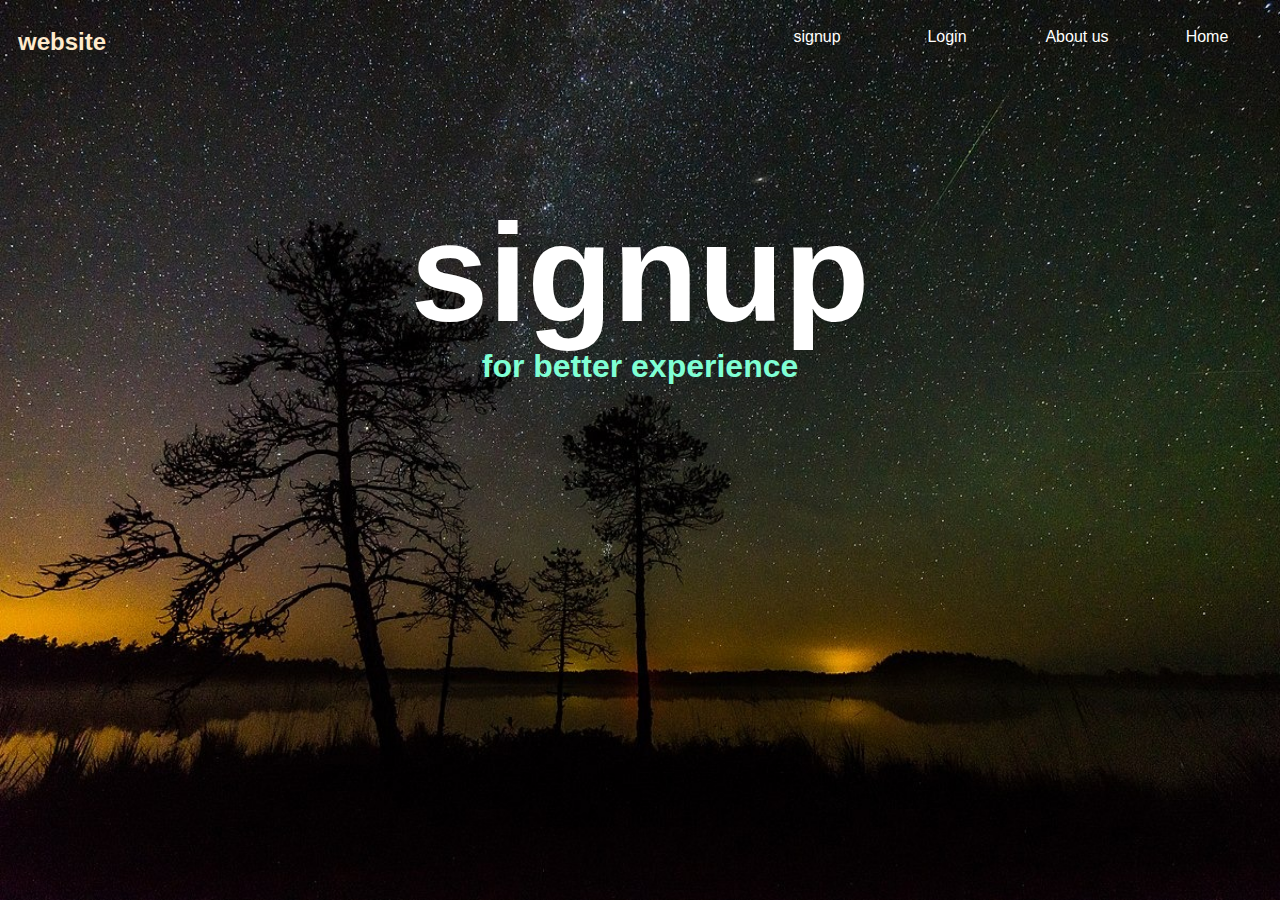
<file: index.html>
<html>
    <head>
        <title>website</title>
        <link rel="stylesheet" href="main.css">
    </head>
    <body>
<div  class="logo">
   <h2> website </h2> 
</div>
<nav>
    <ul>
        <li><a href="#">Home</a></li>
        <li><a href="#">About us</a></li>
        <li><a href="login.html">Login</a></li>
        <li><a href="signup.html">signup</a></li>
    </ul>
</nav>
<div class="information">
    <p>
        <h1>signup</h1>
    </p>
    </div>
    <div class="information2">
        <h1> for better experience</h1>

        </div>
        </body>
</html>
</file>
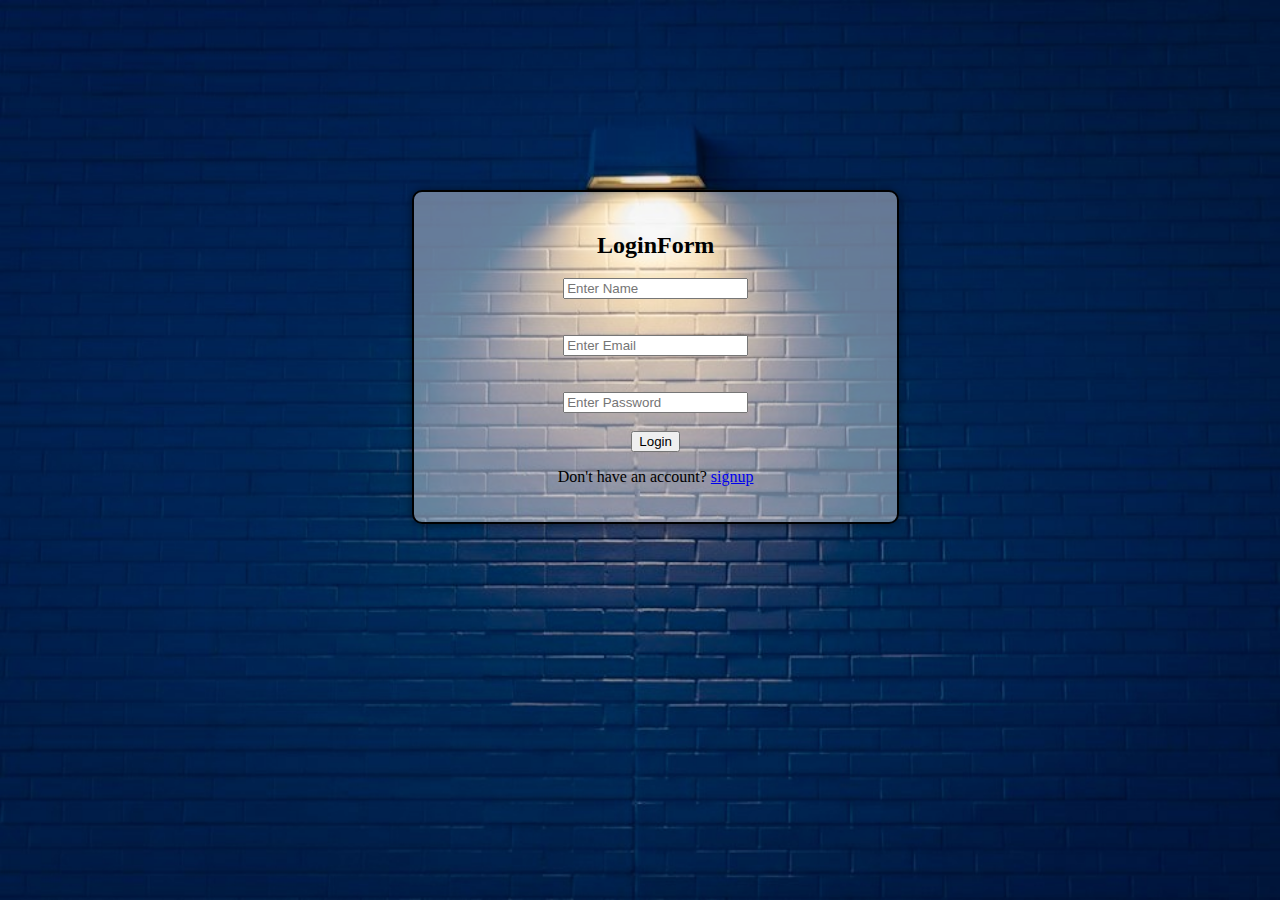
<file: login.html>
<!DOCTYPE html>
<html>
<head>
    <title>Login Form</title>
   
    <style>
form {
  border: 2px solid black;
  /* height: 40%; */
  width: 35%;
  margin-top: 15%;
  margin-left: 32%;
  background-color: lightblue;
  text-align: center;
  height: 50;
}
body{
    background-image: url(background2.jpg);
    background-repeat: no-repeat;
    background-attachment: fixed;
    background-size: 100% 100%;
}
button:hover{
       color:rgb(152, 3, 238);
}

form {
      background-color: rgba(255, 255, 255, 0.4); /* Adjust the last value for transparency (0 to 1) */
      padding: 20px;
      border-radius: 10px;
      box-shadow: 0 0 10px rgba(0, 0, 0, 0.5); /* Optional: Add a box shadow for depth */
    }
    </style>
</head>
<body>

  <form>

  

    <h2>LoginForm</h2>
 <div class="container">
    
    <input type="text" placeholder="Enter Name" name="name" required>
  <br><br><br>
    
    <input type="text" placeholder="Enter Email" name="email" required>
<br><br><br>
    
    <input type="password" placeholder="Enter Password" name="psw" required>
<br><br>
   
 </div>
 <button type="submit" class="registerbtn">Login</button>
<p>Don't have an account? <a href="signup.html">signup</a></p>
</form>
</div>

</body>
</html>
</file>
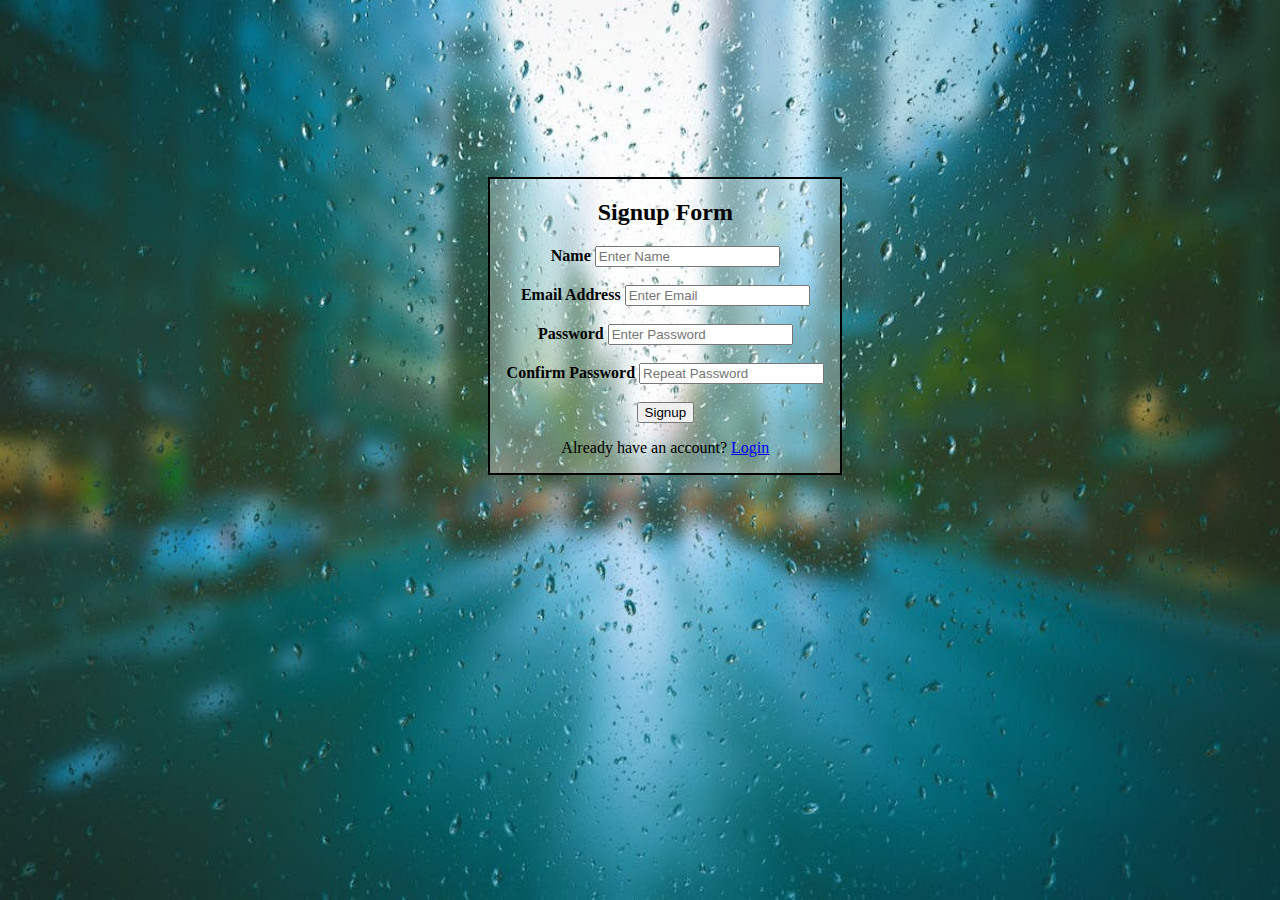
<file: signup.html>
<!DOCTYPE html>
<html>
<head>
    <title>Signup Form</title>
    <style>
form {
  border: 2px solid black;
  height: ;
  width: 350px;
  margin-top: 14%;
  background-color: rgb(255, 255, 255,0.3);
  margin-left: 38%;
  
  text-align: center;
}
body{
    background-image: url(pexels-photo-531880.jpg);
    background-repeat: no-repeat;
    background-attachment: fixed;
    background-size: 100% 100%;
}
button:hover{
       color:27, 204, 163;
}
    </style>
</head>
<body>



    
<form action="/submit_signup" method="post" >
    <h2>Signup Form</h2>
 <div class="container">
    <label for="name"><b>Name</b></label>
    <input type="text" placeholder="Enter Name" name="name" required>
  <br><br>
    <label for="email"><b>Email Address</b></label>
    <input type="text" placeholder="Enter Email" name="email" required>
<br><br>
    <label for="psw"><b>Password</b></label>
    <input type="password" placeholder="Enter Password" name="psw" required>
<br><br>
    <label for="psw-repeat"><b>Confirm Password</b></label>
    <input type="password" placeholder="Repeat Password" name="psw-repeat" required>
<br><br>
 </div>
 <button type="submit" class="registerbtn">Signup</button>
<p>Already have an account? <a href="login.html">Login</a></p>
</form>

</body>
</html>
</file>
<file: main.css>
body{
    background-image: url(bg.jpg);
    background-repeat: no-repeat;
    background-size: 100% 100%;
 }
nav{
 width: 100%;

 overflow: auto;
}
.logo{
 color: blanchedalmond;
 position: absolute;
 margin-top: 0;
 margin-left: 10px;
 width: 10%;
 font-family:'Lucida Sans', 'Lucida Sans Regular', 'Lucida Grande', 'Lucida Sans Unicode', Geneva, Verdana, sans-serif;
}
ul{
 padding: 0%;
 margin: 0% 0% 0% 150px;
 list-style: none;
 margin-left: 80px;
}
li{
 float: right;
}
nav a{
 width:100px;
 display: block;
 padding:20px 15px;
 text-decoration: none;
 font-family: Arial, Helvetica, sans-serif;
 color: white;
 text-align: center;
}
a:hover{
 color: blue;
 transition: 0.6s;    }
   .information{
     color: white;
     font-size: 70px;
     margin-top: 10%;
     font-family: 'Gill Sans', 'Gill Sans MT', Calibri, 'Trebuchet MS', sans-serif;
     text-align: center;
   }
   .information2{
     margin-top: -100px;
     color: aquamarine;
     text-align: center;
     font-family: 'Franklin Gothic Medium', 'Arial Narrow', Arial, sans-serif;
   }
@media screen and ( max-width:768px)
</file>
